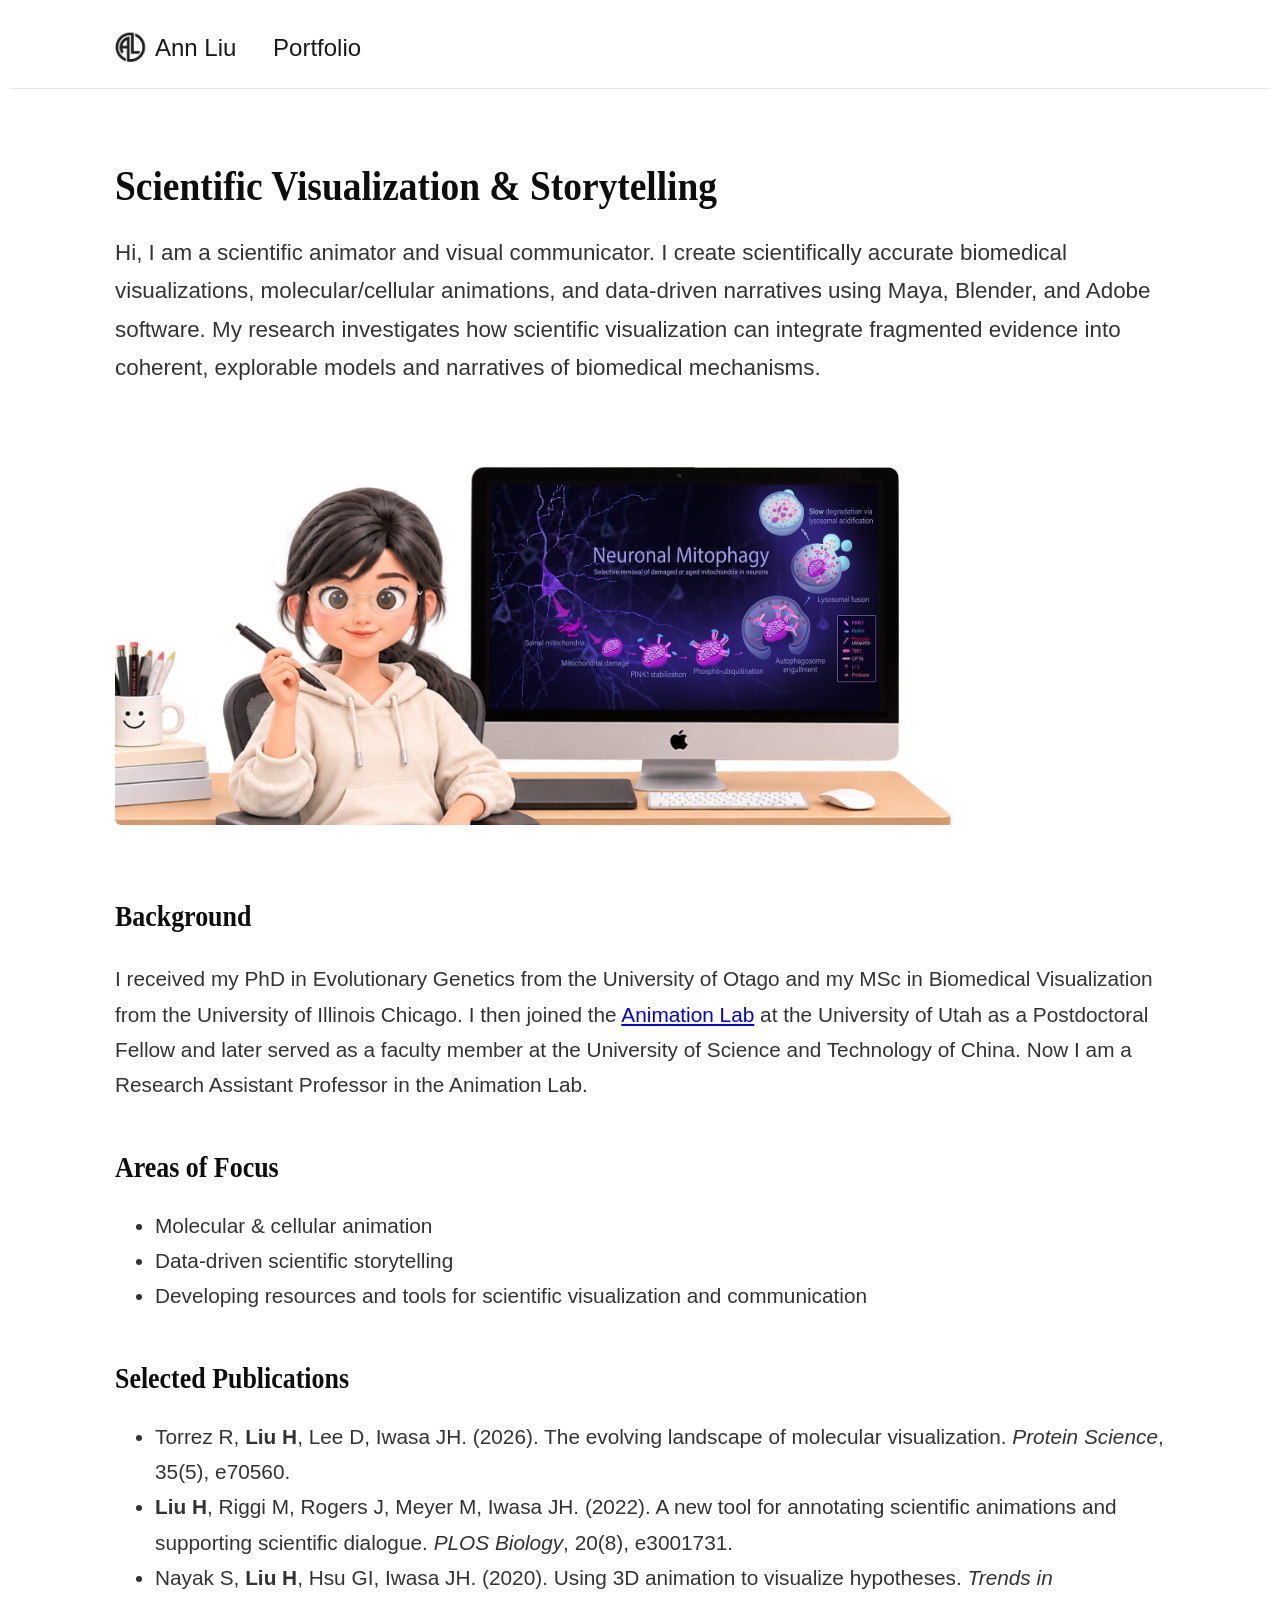
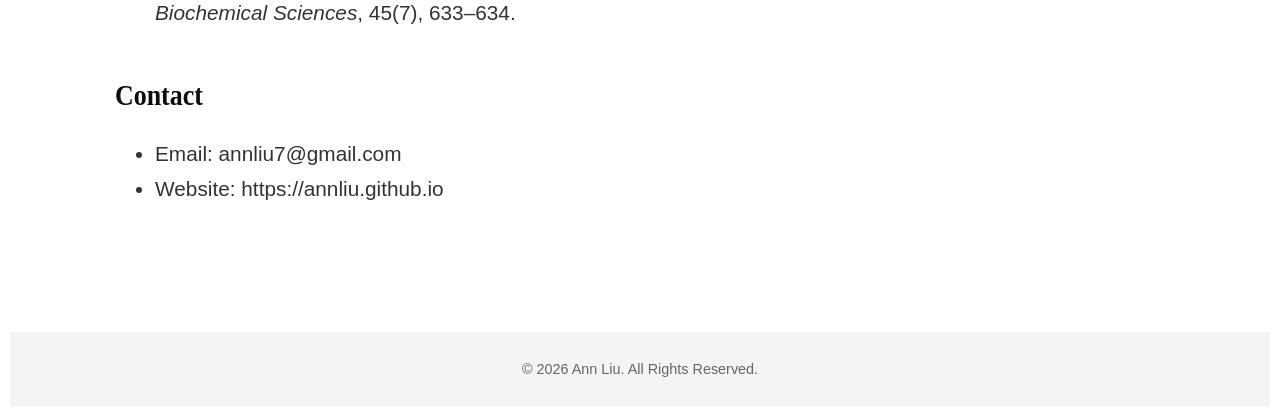
<file: index.html>
<!DOCTYPE html>
<html>
<head>
  <meta charset="UTF-8">
  <title>Ann Liu | Scientific Visualization & Biomedical Animation </title>
  <link rel="stylesheet" href="assets/css/style.css">
  <script defer src="https://cloud.umami.is/script.js" data-website-id="bb4d133d-901b-4892-b9a7-e751e26de9f5"></script>	
  <meta name="google-site-verification" content="RvDfcxjSgwPsBx7oyRGVP85CWUWbsce0Or-Ra6cKMqA" />	
</head>

<body>

<header>
  <nav class="navbar">
    <img class="nav-logo" src="assets/images/AL.png">
    <a href="index.html">Ann Liu</a> &nbsp;&nbsp;&nbsp;&nbsp;
    <a href="portfolio.html">Portfolio</a>
  </nav>
</header>

<div class="container">
  <p style="margin-bottom: 6%;"></p>
  <section class="hero">
    <h1>Scientific Visualization & Storytelling</h1>
    <p>Hi, I am a scientific animator and visual communicator. 
	   I create scientifically accurate biomedical visualizations, molecular/cellular animations, and data-driven narratives using Maya, Blender, and Adobe software. 
	   My research investigates how scientific visualization can integrate fragmented evidence into coherent, explorable models and narratives of biomedical mechanisms.
	</p>
  </section>

  <div class="project-card">
    <img class="overlay-image" src="assets/images/Final7.png"  width="90%"   draggable="false" oncontextmenu="return false;">

	  <div class="carousel">
      <div class="carousel-track">

        <img src="assets/images/NeuronalMitophagy.png" draggable="false" oncontextmenu="return false;">
        <img src="assets/images/GETpathway.png" draggable="false" oncontextmenu="return false;"> 
        <img src="assets/images/LRRK2.png" draggable="false" oncontextmenu="return false;">
        <img src="assets/images/Covid19LifeCycle.png" draggable="false" oncontextmenu="return false;">
        <img src="assets/images/OSN.png" draggable="false" oncontextmenu="return false;">
        <img src="assets/images/NLRP3.png" draggable="false" oncontextmenu="return false;">
        <img src="assets/images/elongation.png" draggable="false" oncontextmenu="return false;">

      </div>
    </div>
	</div>

<section class="container">
  <p style="margin-bottom: 45%;"></p>
  <h2>Background</h2>
  <p>I received my PhD in Evolutionary Genetics from the University of Otago and my MSc in Biomedical Visualization from the University of Illinois Chicago. 
    I then joined the <a href="https://animationlab.utah.edu/" target="_blank" rel="noopener"> Animation Lab</a>
    at the University of Utah as a Postdoctoral Fellow and later served as a faculty member at the University of Science and Technology of China. 
    Now I am a Research Assistant Professor in the Animation Lab.</p>

  <h2>Areas of Focus</h2>
  <ul>
    <li>Molecular & cellular animation</li>
    <li>Data-driven scientific storytelling</li>
    <li>Developing resources and tools for scientific visualization and communication</li>
  </ul>

  <h2>Selected Publications</h2>
  <ul>	
 	 <li>Torrez R, <b>Liu H</b>, Lee D, Iwasa JH. (2026). The evolving landscape of molecular visualization. <em>Protein Science</em>, 35(5), e70560.</li>
  	<li><b>Liu H</b>, Riggi M, Rogers J, Meyer M, Iwasa JH. (2022). A new tool for annotating scientific animations and supporting scientific
dialogue. <em>PLOS Biology</em>, 20(8), e3001731.</li>
  	<li>Nayak S, <b>Liu H</b>, Hsu GI, Iwasa JH. (2020). Using 3D animation to visualize hypotheses. <em>Trends in Biochemical Sciences</em>, 45(7),
633–634.</li>
  </ul>
  <h2>Contact</h2>
  <ul>
    <li>Email: annliu7@gmail.com</li>
    <li>Website: https://annliu.github.io</li>
  </ul>
</section>

</div>
  

<footer>© 2026 Ann Liu. All Rights Reserved.</footer>
</body>
</html>

<script>
  const track = document.querySelector(".carousel-track");
  const slides = Array.from(track.children);

  let index = 0;

  function updateCarousel() {
    track.style.transform = `translateX(-${index * 100}%)`;
  }

   setInterval(() => {
    index = (index + 1) % slides.length;
    updateCarousel();
  }, 3000);
</script>
</file>
<file: assets/css/style.css>
/* —— 基础 —— */
body {
  margin: 10px;
  font-family: "Inter", Arial, sans-serif;
  background: #ffffff;
  color: #1a1a1a;
  line-height: 1.7;
}

h1, h2, h3 {
  font-family: "Georgia", "Times New Roman", serif;
  transform: scaleX(0.9);
  transform-origin: left center;
  font-weight: 600;
  margin-bottom: 10px;
  color: #0d0d0d;
}

h3 {
  font-family: "Times New Roman", serif;
    transform: scaleX(1.0);
  transform-origin: left center;
  font-weight: 600;
  margin-bottom: 10px;
  color: #0d0d0d;
}

h1 {
  font-size: 2.6rem;
  margin-top: 0;
}

h2 {
  font-size: 1.8rem;
  /* border-left: 4px solid #2b59c3;   科研感的蓝色 */
  padding-left: 0px;
  margin-top: 40px;
}

h3 {
  font-size: 1.5rem;
  margin-top: 30px;
}

li {
  font-size: 1.3rem;
  color: #333;
}

p {
  font-size: 1.3rem;
  color: #333;
}

/* —— 顶部导航 —— */
header {
  background: #ffffff;
  border-bottom: 1px solid #e5e7eb;
  padding: 18px 0;
  position: sticky;
  top: 0;
  z-index: 10;
}

nav {
  max-width: 1050px;
  margin: auto;
  display: flex;
  gap: 5px;
  font-size: 1.5rem;
}

.nav-logo {
  min-width: 3%;
  width: 35px;
  height: auto;
}


nav a {
  text-decoration: none;
  color: #1a1a1a;
  font-weight: 500;
}

nav a:hover {
  color: #2b59c3;
}

/* —— 版心 —— */
.container {
  position: relative;
  max-width: 1050px;
  margin: auto;
  padding: 5px 0px;
}

/* —— 首页hero —— */
.hero {
  margin-top: 15px;
  padding: 5px 0;
}

.hero h1 {
  font-size-adjust: 3rem ;
  line-height: 1.2;
}

.hero p {
  font-size: 1.4rem;
  max-width: 100%;
}


/* —— 卡片式项目 —— */
.project-card {
  background: #f8f9fb;
  border-radius: 0px;
  padding: 0px;
  margin: 0px 0;
  box-shadow: 0 1px 4px rgba(0,0,0,0.03);
}

.project-card img {
  width: 100%;
  border-radius: 6px;
  margin-bottom: 10px;
}

.project-card h3 {
  margin-top: 0;
}


/* —— Carousel —— */
.carousel {
  position: absolute;
  max-width: 38%;
  margin-top: 5.5%;
  margin-left: 35.5%;
  overflow: hidden;
  border-radius: 8px;
}

.carousel-track {
  display: flex;
  transition: transform 0.5s ease;
}

.carousel-track img {
  width: 100%;
  flex-shrink: 0;
  border-radius: 8px;
}


.overlay-image {
  position: absolute;
  z-index: 2;
  display: block;
  max-width: 80%;
  height: auto;

  /* Allows carousel buttons beneath it to remain clickable */
  pointer-events: none;
}


footer {
  position: relative;
  margin-top: 100px;
  padding: 25px;
  text-align: center;
  background: #f3f4f6;
  color: #666;
  font-size: 0.9rem;
}
</file>
